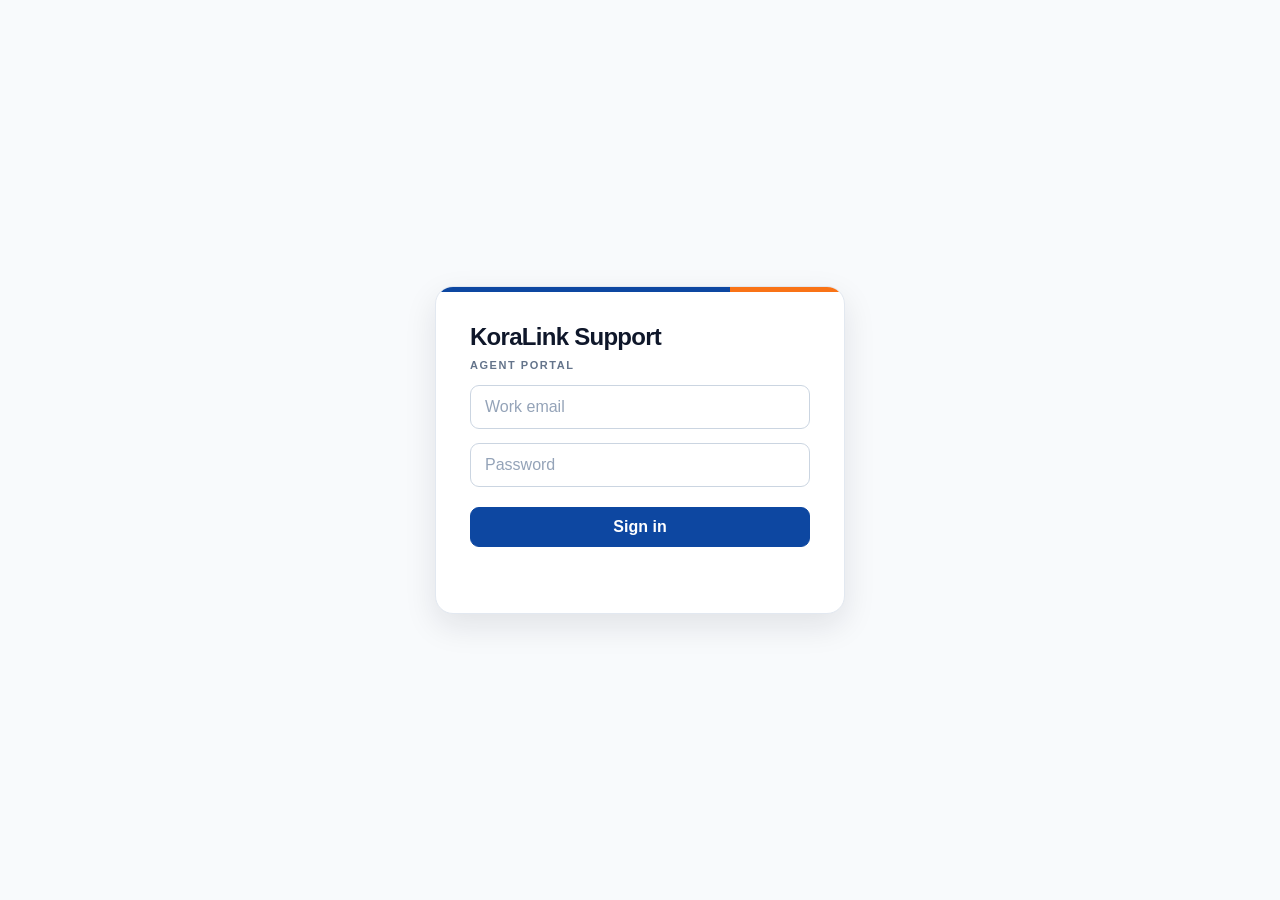
<file: templates/agent_dashboard.html>
<!doctype html><html><head><meta charset="utf-8"><meta name="viewport" content="width=device-width,initial-scale=1"><title>KoraLink Agent</title><link rel="stylesheet" href="/static/agent.css?v=6"></head><body>
<div id="login" class="center"><div class="card"><h2>KoraLink Support</h2><input id="email" type="email" autocomplete="username" placeholder="Work email"><input id="password" type="password" autocomplete="current-password" placeholder="Password"><button onclick="login()">Sign in</button><p id="err" role="alert"></p></div></div>
<div id="app" class="hidden"><header><b>KoraLink Support</b><span id="name"></span><a id="kbLink" class="hidden" href="/knowledge">Knowledge base</a><button onclick="logout()">Logout</button></header><main><aside><p id="notice" role="status"></p><h3>Waiting <span id="qc">0</span></h3><div id="queue"></div><h3>My Active <span id="ac">0</span></h3><div id="active"></div></aside><section><div id="empty" class="center">Select a conversation</div><div id="chat" class="hidden"><div class="top"><b id="status"></b><span id="cid"></span><button id="claim" onclick="claim()">Claim</button><button id="close" onclick="closeChat()">Close</button></div><div id="messages"></div><div id="composer"><input id="msg" maxlength="2000" placeholder="Message..."><input id="attachment" type="file" accept="image/png,image/jpeg,image/gif,image/webp" hidden onchange="sendAttachment(this.files[0])"><button type="button" onclick="document.getElementById('attachment').click()">Attach image</button><button onclick="send()">Send</button></div></div></section></main></div><script src="https://cdn.socket.io/4.7.5/socket.io.min.js"></script><script src="/static/agent.js?v=4"></script></body></html>
</file>
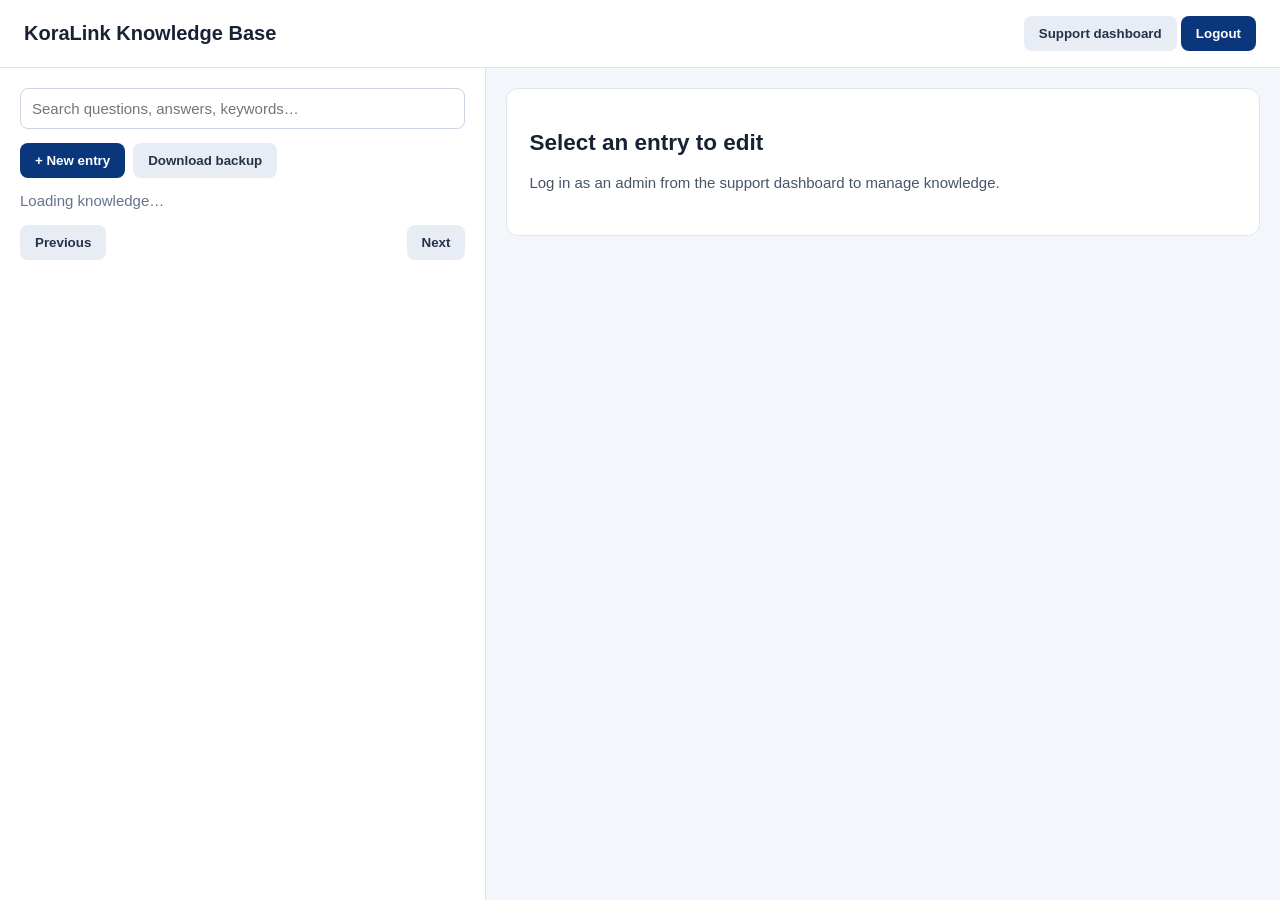
<file: templates/knowledge_manager.html>
<!doctype html>
<html lang="en">
<head>
  <meta charset="utf-8"><meta name="viewport" content="width=device-width,initial-scale=1">
  <title>KoraLink Knowledge Base</title>
  <style>
    *{box-sizing:border-box}body{margin:0;background:#f3f6fb;color:#182235;font:15px Segoe UI,Arial,sans-serif}header{height:68px;background:#fff;border-bottom:1px solid #dce3ed;display:flex;align-items:center;justify-content:space-between;padding:0 24px}header b{font-size:20px}button{border:0;border-radius:8px;padding:10px 15px;background:#0a367c;color:#fff;font-weight:600;cursor:pointer}button.secondary{background:#e8edf5;color:#253348}button.danger{background:#b42332}.layout{display:grid;grid-template-columns:minmax(300px,38%) 1fr;height:calc(100vh - 68px)}aside,main{padding:20px;overflow:auto}aside{background:#fff;border-right:1px solid #dce3ed}.toolbar{display:flex;gap:8px;margin:14px 0}.toolbar input{flex:1}.field,input,textarea{font:inherit;border:1px solid #cbd5e1;border-radius:8px;padding:11px;background:white;width:100%}.item{padding:13px;border:1px solid #e0e6ee;border-radius:9px;margin:9px 0;cursor:pointer;background:#fff}.item:hover,.item.selected{border-color:#3763db;background:#f5f7ff}.item small{display:block;color:#64748b;margin-top:5px}.editor{max-width:850px;background:#fff;border:1px solid #e0e6ee;border-radius:12px;padding:22px}.editor label{display:block;font-weight:600;margin:14px 0 6px}.editor textarea{min-height:170px;resize:vertical}.editor textarea#keywords{min-height:90px}.actions{display:flex;gap:9px;flex-wrap:wrap;margin-top:18px}.meta{display:flex;gap:14px;flex-wrap:wrap}.meta label{display:flex;align-items:center;gap:7px}.meta input{width:auto}.status{min-height:24px;color:#475569}.pager{display:flex;align-items:center;justify-content:space-between;margin:16px 0}.muted{color:#64748b}.hidden{display:none!important}.image-row{border:1px solid #dce3ed;border-radius:9px;padding:12px;margin:10px 0;background:#f9fbfe}.image-row-head{display:flex;justify-content:space-between;align-items:center;gap:10px}.image-row label{margin-top:8px!important}.image-row img{display:block;max-width:160px;max-height:110px;object-fit:contain;margin-top:8px;border-radius:6px}.image-fields{display:grid;grid-template-columns:1fr 1fr;gap:0 12px}@media(max-width:720px){.layout{grid-template-columns:1fr;height:auto}aside{border-right:0;border-bottom:1px solid #dce3ed}main{min-height:65vh}header{padding:0 14px}.toolbar{flex-wrap:wrap}.image-fields{grid-template-columns:1fr}}
  </style>
</head>
<body>
<header><b>KoraLink Knowledge Base</b><div><button class="secondary" onclick="location.href='/agent'">Support dashboard</button> <button onclick="logout()">Logout</button></div></header>
<div class="layout">
  <aside>
    <input id="search" placeholder="Search questions, answers, keywords…" autocomplete="off">
    <div class="toolbar"><button onclick="newEntry()">+ New entry</button><button class="secondary" onclick="downloadBackup()">Download backup</button></div>
    <div id="results" class="muted">Loading knowledge…</div>
    <div class="pager"><button class="secondary" id="prev" onclick="changePage(-1)">Previous</button><span id="pageInfo" class="muted"></span><button class="secondary" id="next" onclick="changePage(1)">Next</button></div>
  </aside>
  <main>
    <div class="editor">
      <h2 id="formTitle">Select an entry to edit</h2><p class="status" id="status" role="status"></p>
      <form id="form" class="hidden">
        <label for="question">Question — English</label><input id="question" maxlength="500" required>
        <label for="answer">Answer — English</label><textarea id="answer" maxlength="10000" required></textarea>
        <label for="keywords">English search keywords <span class="muted">(one per line)</span></label><textarea id="keywords"></textarea>
        <label>Answer images and URL links</label><p class="muted">Edit English alt text and captions, and update image URLs. These images appear with the chatbot answer.</p><div id="imageRows"></div><button type="button" class="secondary" onclick="addImage()">+ Add image</button>
        <div class="meta"><div><label for="category">Category</label><input id="category" maxlength="100"></div><div><label for="language">Language</label><input id="language" maxlength="100"></div></div>
        <div class="meta"><label><input id="active" type="checkbox" checked> Active for chatbot</label></div>
        <div class="actions"><button type="submit">Save to MongoDB</button><button type="button" class="danger" id="delete" onclick="removeEntry()">Delete</button></div>
      </form>
    </div>
  </main>
</div>
<script>
const token=localStorage.getItem('kora_agent_token');let page=1,pages=1,total=0,current=null,items=[],imageItems=[];const $=id=>document.getElementById(id);const esc=s=>String(s??'').replaceAll('&','&amp;').replaceAll('<','&lt;').replaceAll('>','&gt;').replaceAll('"','&quot;').replaceAll("'",'&#39;');
async function api(url,options={}){const res=await fetch(url,{...options,headers:{'Content-Type':'application/json','X-Agent-Token':token,...options.headers}});const data=await res.json().catch(()=>({}));if(!res.ok)throw Error(data.error||`Request failed (${res.status})`);return data}
function logout(){localStorage.removeItem('kora_agent_token');location.href='/agent'}
async function load(){if(!token){$('status').textContent='Log in as an admin from the support dashboard to manage knowledge.';return}try{const p=new URLSearchParams({q:$('search').value,page,limit:20});const d=await api('/api/admin/knowledge?'+p);items=d.items;total=d.total;pages=d.pages;$('pageInfo').textContent=`Page ${page} of ${pages} · ${total} entries`;$('prev').disabled=page<=1;$('next').disabled=page>=pages;drawList()}catch(e){$('results').textContent=e.message;$('status').textContent=e.message}}
function drawList(){$('results').innerHTML=items.length?items.map((x,i)=>`<div class="item ${current?.id===x.id?'selected':''}" onclick="selectEntry(${i})"><b>${esc(x.question)}</b><small>${esc((x.answer||'').slice(0,110))}${(x.answer||'').length>110?'…':''} · ${x.active===false?'Inactive':'Active'}</small></div>`).join(''):'No matching entries. Try another search or add an entry.'}
function renderImages(images){imageItems=(images||[]).map(image=>typeof image==='string'?{type:'screenshot',src:image,alt:'',caption:''}:{...image,alt:image.alt_en||image.alt||'',caption:image.caption_en||image.caption||''});const root=$('imageRows');root.replaceChildren();imageItems.forEach((image,index)=>{const row=document.createElement('div');row.className='image-row';const head=document.createElement('div');head.className='image-row-head';const title=document.createElement('b');title.textContent=`Image ${index+1}`;const remove=document.createElement('button');remove.type='button';remove.className='danger';remove.textContent='Remove';remove.onclick=()=>{imageItems.splice(index,1);renderImages(imageItems)};head.append(title,remove);row.appendChild(head);const fields=document.createElement('div');fields.className='image-fields';[['Image URL','src','https://…'],['Alt text — English','alt','Describe the image'],['Caption — English','caption','Image caption']].forEach(([label,key,placeholder])=>{const wrap=document.createElement('div');const l=document.createElement('label');l.textContent=label;const input=document.createElement('input');input.placeholder=placeholder;input.value=image[key]||'';input.addEventListener('input',()=>{imageItems[index][key]=input.value;const preview=row.querySelector('img');if(key==='src'&&preview)preview.src=input.value});wrap.append(l,input);fields.appendChild(wrap)});row.appendChild(fields);if(image.src){const preview=document.createElement('img');preview.alt=image.alt||'Image preview';preview.src=image.src;preview.onerror=()=>{preview.classList.add('hidden')};row.appendChild(preview)}root.appendChild(row)})}
function addImage(){imageItems.push({type:'screenshot',src:'',alt:'',caption:''});renderImages(imageItems)}
function selectEntry(i){current=items[i];$('formTitle').textContent='Edit knowledge entry';$('form').classList.remove('hidden');$('delete').classList.remove('hidden');$('question').value=current.question||'';$('answer').value=current.answer||'';$('keywords').value=(current.keywords||[]).join('\n');$('category').value=current.category||'';$('language').value=current.language||'';$('active').checked=current.active!==false;renderImages(current.images|| (current.image?(Array.isArray(current.image)?current.image:[current.image]):[]));$('status').textContent='English changes save directly to MongoDB.';drawList()}
function newEntry(){$('form').reset();current=null;renderImages([]);$('formTitle').textContent='Add knowledge entry';$('form').classList.remove('hidden');$('delete').classList.add('hidden');$('active').checked=true;$('status').textContent='This entry will be saved directly to MongoDB.';$('question').focus()}
function changePage(delta){page=Math.min(pages,Math.max(1,page+delta));load()}
let timer; $('search').addEventListener('input',()=>{clearTimeout(timer);timer=setTimeout(()=>{page=1;load()},250)});
$('form').addEventListener('submit',async e=>{e.preventDefault();$('status').textContent='Saving…';const body={question:$('question').value.trim(),answer:$('answer').value.trim(),keywords:$('keywords').value.split('\n').map(x=>x.trim()).filter(Boolean),images:imageItems.filter(x=>x.src&&x.src.trim()).map(x=>({...x,src:x.src.trim()})),category:$('category').value.trim(),language:$('language').value.trim(),active:$('active').checked};try{const d=await api(current?'/api/admin/knowledge/'+encodeURIComponent(current.id):'/api/admin/knowledge',{method:current?'PUT':'POST',body:JSON.stringify(body)});current=d.item;renderImages(current.images||[]);page=1;await load();$('status').textContent=d.chatbot_refreshed?'Saved. The running chatbot knowledge has been refreshed.':'Saved to MongoDB, but the chatbot index could not refresh. Check Flask logs; restart may be needed.'}catch(err){$('status').textContent=err.message}});
async function removeEntry(){if(!current||!confirm(`Permanently delete “${current.question}”?`))return;try{const d=await api('/api/admin/knowledge/'+encodeURIComponent(current.id),{method:'DELETE'});current=null;$('form').classList.add('hidden');$('formTitle').textContent='Entry deleted';$('status').textContent=d.chatbot_refreshed?'Deleted from MongoDB and removed from chatbot knowledge.':'Deleted from MongoDB; chatbot index did not refresh. Check Flask logs.';await load()}catch(e){$('status').textContent=e.message}}
async function downloadBackup(){try{const d=await api('/api/admin/knowledge/export');const blob=new Blob([JSON.stringify(d,null,2)],{type:'application/json'});const url=URL.createObjectURL(blob);const a=document.createElement('a');a.href=url;a.download='koralink_knowledge_backup.json';a.click();URL.revokeObjectURL(url)}catch(e){$('status').textContent=e.message}}
load();
</script>
</body></html>
</file>
<file: static/agent.css>
:root{
  color-scheme:light;
  --brand-blue:#0d47a1;--brand-blue-dark:#0a367c;--brand-orange:#f97316;
  --ink:#0f172a;--muted:#64748b;--line:#e2e8f0;--surface:#fff;--canvas:#f8fafc;
  --chat-canvas:#f1f5f9;--blue-soft:#e0f2fe;--orange-soft:#fff7ed;
  --shadow-sm:0 1px 2px rgba(15,23,42,.05);--shadow-card:0 12px 32px rgba(15,23,42,.10);
  font-family:Inter,-apple-system,BlinkMacSystemFont,"Segoe UI",Roboto,Arial,sans-serif
}
*{box-sizing:border-box}
html,body{width:100%;height:100%;margin:0}
body{font-family:inherit;background:var(--canvas);color:var(--ink);overflow:hidden;-webkit-font-smoothing:antialiased}
button,input{font:inherit}
button{transition:background-color .16s ease,border-color .16s ease,box-shadow .16s ease,transform .16s ease}
button:focus-visible,a:focus-visible,input:focus-visible{outline:3px solid rgba(249,115,22,.35);outline-offset:2px}
.hidden{display:none!important}
.center{min-height:100vh;display:grid;place-items:center;padding:24px}
.card{position:relative;overflow:hidden;background:var(--surface);padding:34px;width:min(410px,100%);border:1px solid var(--line);border-radius:18px;box-shadow:var(--shadow-card)}
.card:before{content:"";position:absolute;inset:0 0 auto;height:5px;background:linear-gradient(90deg,var(--brand-blue) 0 72%,var(--brand-orange) 72% 100%)}
.card h2{margin:2px 0 8px;font-size:24px;letter-spacing:-.03em;color:var(--ink)}
.card h2:after{content:"AGENT PORTAL";display:block;margin-top:8px;color:var(--muted);font-size:11px;letter-spacing:.14em;font-weight:700}
.card input{display:block;width:100%;padding:12px 14px;margin:14px 0;border:1px solid #cbd5e1;border-radius:9px;background:#fff;color:var(--ink);transition:border-color .16s ease,box-shadow .16s ease}
.card input::placeholder,#composer input::placeholder{color:#94a3b8}
.card input:focus,#composer input:focus{outline:none;border-color:var(--brand-blue);box-shadow:0 0 0 3px rgba(13,71,161,.12)}
.card button,header button,.top button,#composer button{min-height:40px;background:var(--brand-blue);color:#fff;border:1px solid var(--brand-blue);border-radius:9px;padding:9px 15px;font-weight:650;cursor:pointer}
.card button{width:100%;margin-top:6px}
.card button:hover,header button:hover,.top button:hover,#composer button:hover{background:var(--brand-blue-dark);border-color:var(--brand-blue-dark);box-shadow:0 4px 12px rgba(13,71,161,.18)}
#err{min-height:20px;margin:12px 0 0;color:#b91c1c;font-size:14px}
#app{height:100vh;min-height:0;display:flex;flex-direction:column}
header{height:66px;min-height:66px;flex:0 0 66px;background:var(--surface);border-bottom:1px solid var(--line);padding:0 22px;display:flex;align-items:center;gap:16px;box-shadow:var(--shadow-sm);z-index:2}
header b{font-size:17px;letter-spacing:-.02em;color:var(--brand-blue)}
header span{flex:1;color:var(--muted);font-size:14px}
header a{color:var(--brand-blue);font-size:14px;font-weight:600;text-decoration:none}
header a:hover{text-decoration:underline;text-underline-offset:3px}
header button{min-height:37px;padding:7px 13px}
main{height:auto;min-height:0;flex:1;overflow:hidden;display:grid;grid-template-columns:300px minmax(0,1fr)}
aside{min-height:0;background:var(--surface);border-right:1px solid var(--line);overflow-y:auto;overscroll-behavior:contain;padding:8px 0 20px}
#notice{margin:8px 14px 16px;padding:9px 11px;border:1px solid var(--line);border-radius:8px;background:var(--canvas);color:var(--muted);font-size:12px;line-height:1.4}
aside h3{display:flex;align-items:center;gap:8px;margin:20px 14px 10px;padding:0;color:var(--ink);font-size:13px;font-weight:750;letter-spacing:.075em;text-transform:uppercase}
aside h3 span{display:inline-grid;place-items:center;min-width:24px;height:23px;padding:0 7px;border-radius:999px;background:var(--blue-soft);color:var(--brand-blue);font-size:12px;letter-spacing:0}
.item{position:relative;margin:5px 9px;padding:13px 13px 13px 15px;border:1px solid transparent;border-radius:10px;background:var(--surface);color:var(--ink);cursor:pointer;overflow-wrap:anywhere;transition:background-color .16s ease,border-color .16s ease,box-shadow .16s ease}
.item:hover{border-color:#bfdbfe;background:#f8fbff;box-shadow:var(--shadow-sm)}
.item:active{transform:translateY(1px)}
.item b{font-size:13px;color:var(--brand-blue)}
.item small{display:inline-block;margin-top:4px;color:var(--muted);font-size:12px;line-height:1.45}
section{min-width:0;min-height:0;overflow:hidden;display:flex;background:var(--chat-canvas)}
#empty.center{min-height:0;flex:1;color:var(--muted);font-size:15px}
#chat{height:100%;min-height:0;min-width:0;flex:1;display:flex;flex-direction:column;overflow:hidden}
.top{flex:0 0 auto;min-height:60px;background:var(--surface);border-bottom:1px solid var(--line);padding:10px 18px;display:flex;gap:10px;align-items:center}
.top #status{display:inline-flex;align-items:center;gap:7px;color:var(--brand-blue);font-size:13px;font-weight:700;text-transform:capitalize}
.top #status:before{content:"";width:8px;height:8px;border-radius:50%;background:var(--brand-orange);box-shadow:0 0 0 3px var(--orange-soft)}
.top #cid{flex:1;min-width:0;overflow:hidden;text-overflow:ellipsis;color:var(--muted);font-size:12px;font-variant-numeric:tabular-nums}
.top button{min-height:36px;padding:7px 12px;font-size:13px}
#close{background:#fff;color:#b45309;border-color:#fed7aa}
#close:hover{background:var(--orange-soft);border-color:#fdba74;box-shadow:none}
#messages{flex:1;min-height:0;overflow-y:auto;overscroll-behavior:contain;padding:20px clamp(14px,3vw,34px);scrollbar-color:#cbd5e1 transparent;scrollbar-width:thin}
.m{max-width:min(76%,780px);padding:12px 15px;margin:9px 0;border:1px solid var(--line);border-radius:12px;background:var(--surface);box-shadow:var(--shadow-sm);white-space:pre-wrap;overflow-wrap:anywhere;font-size:14px;line-height:1.55}
.m small{display:inline-block;margin-bottom:3px;color:var(--muted);font-size:11px;font-weight:700;letter-spacing:.055em;text-transform:uppercase}
.customer,.bot{background:var(--surface)}
.agent{margin-left:auto;border-color:#bfdbfe;background:var(--blue-soft)}
.agent small{color:var(--brand-blue)}
.system{max-width:min(82%,760px);margin:13px auto;border-color:#dbeafe;background:#eff6ff;color:#475569;text-align:center;font-size:13px}
#composer{flex:0 0 auto;background:var(--surface);border-top:1px solid var(--line);padding:12px 16px;display:flex;gap:9px;align-items:center}
#composer input:not([type=file]){min-width:0;flex:1;padding:11px 13px;border:1px solid #cbd5e1;border-radius:9px;background:#fff;color:var(--ink)}
#composer button{min-height:42px;white-space:nowrap}
#composer button[type=button]{background:#fff;color:var(--brand-blue);border-color:#bfdbfe}
#composer button[type=button]:hover{background:#eff6ff;border-color:#93c5fd;box-shadow:none}
@media(max-width:750px){
  header{height:58px;min-height:58px;flex-basis:58px;padding:0 12px;gap:10px}
  header b{font-size:15px}
  header button{min-height:35px;padding:6px 10px}
  main{grid-template-columns:minmax(0,1fr);grid-template-rows:minmax(145px,30vh) minmax(0,1fr)}
  aside{border-right:0;border-bottom:1px solid var(--line);padding:4px 0 10px}
  #notice{margin:6px 10px 8px;padding:7px 9px}
  aside h3{margin:12px 10px 6px}
  .item{margin:4px 7px;padding:10px 11px}
  section{min-height:0}
  .m{max-width:94%;padding:10px 12px;font-size:13px}
  #messages{padding:12px 10px}
  .top{min-height:54px;padding:8px 10px;gap:7px}
  .top #cid{font-size:10px}
  .top button{min-height:34px;padding:6px 9px;font-size:12px}
  #composer{padding:9px;gap:7px;flex-wrap:wrap}
  #composer input:not([type=file]){flex-basis:100%;order:-1}
  #composer button{flex:1;min-height:40px;padding:8px 9px;font-size:13px}
}
@media(max-width:380px){header{gap:7px;padding:0 9px}header b{font-size:14px}header a{font-size:12px}.top #cid{display:none}.m{max-width:98%}}
@media(prefers-reduced-motion:reduce){*,*:before,*:after{scroll-behavior:auto!important;transition:none!important}}
</file>
